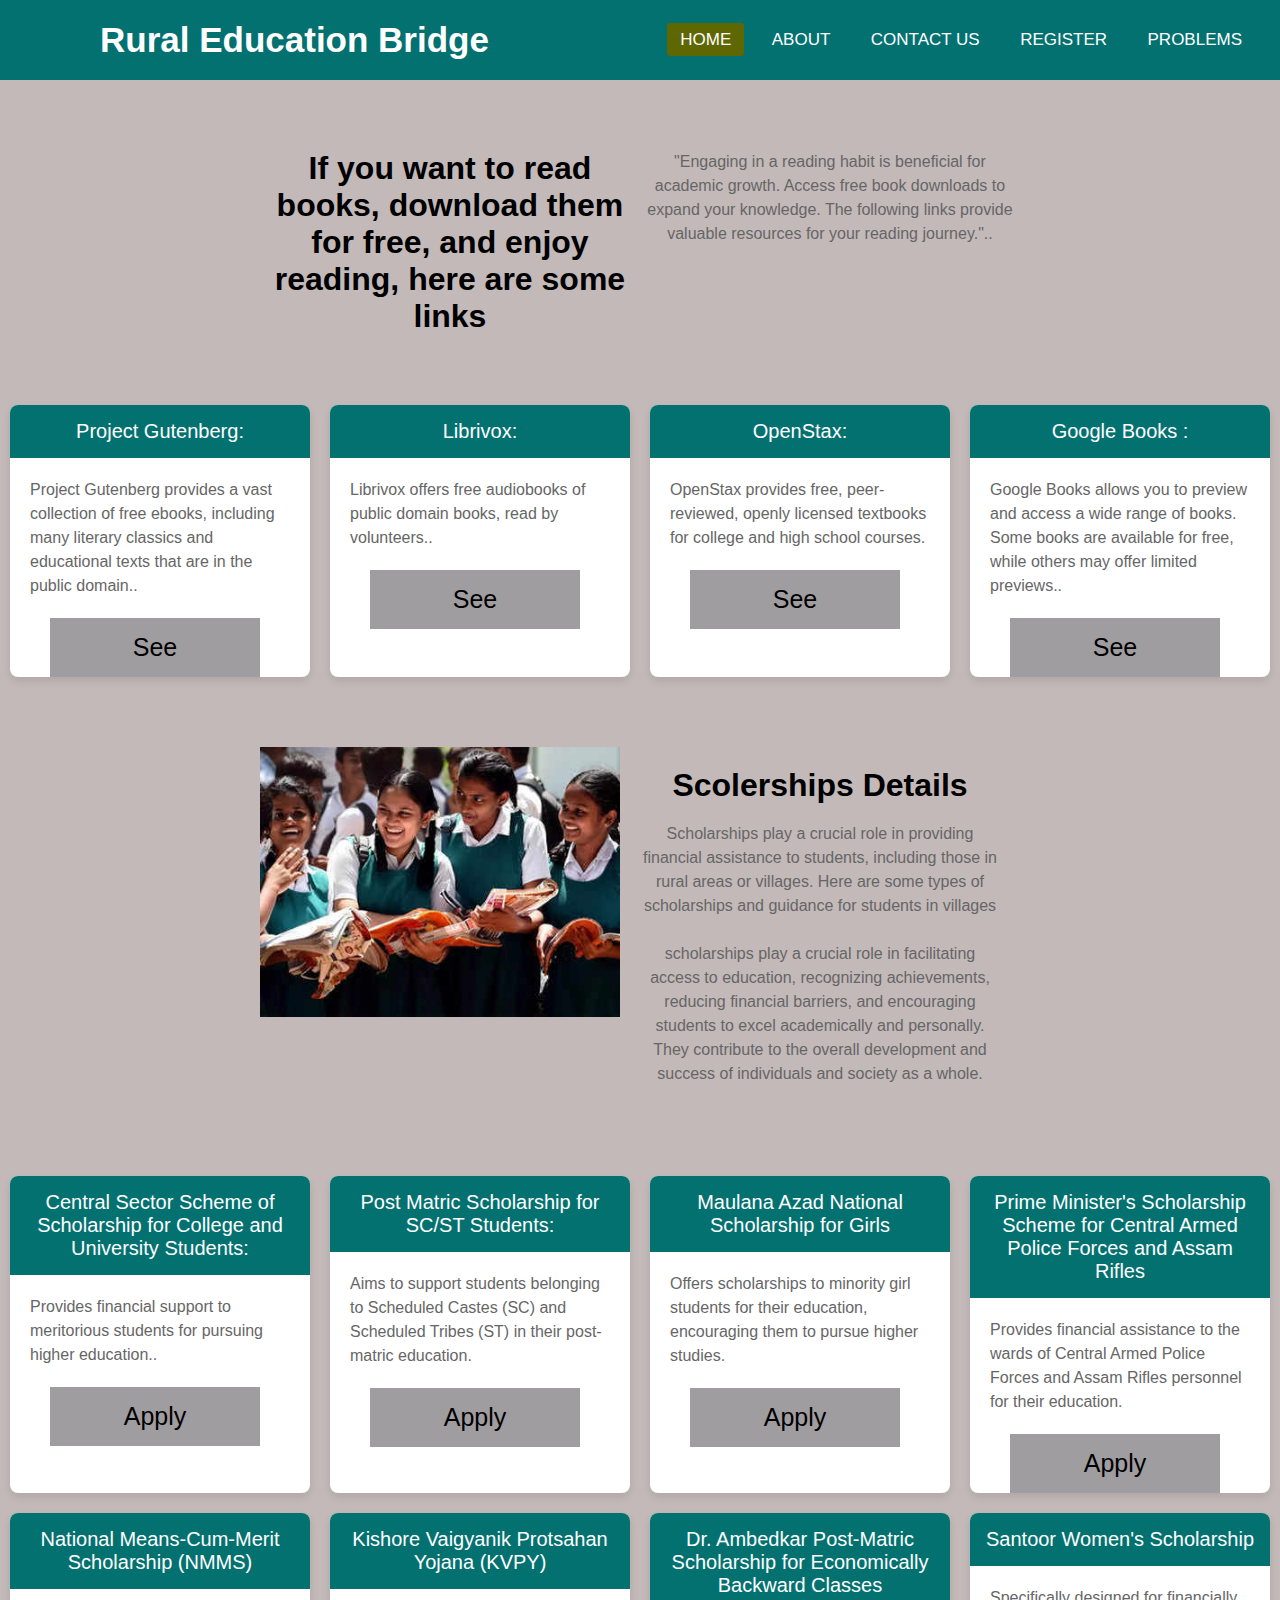
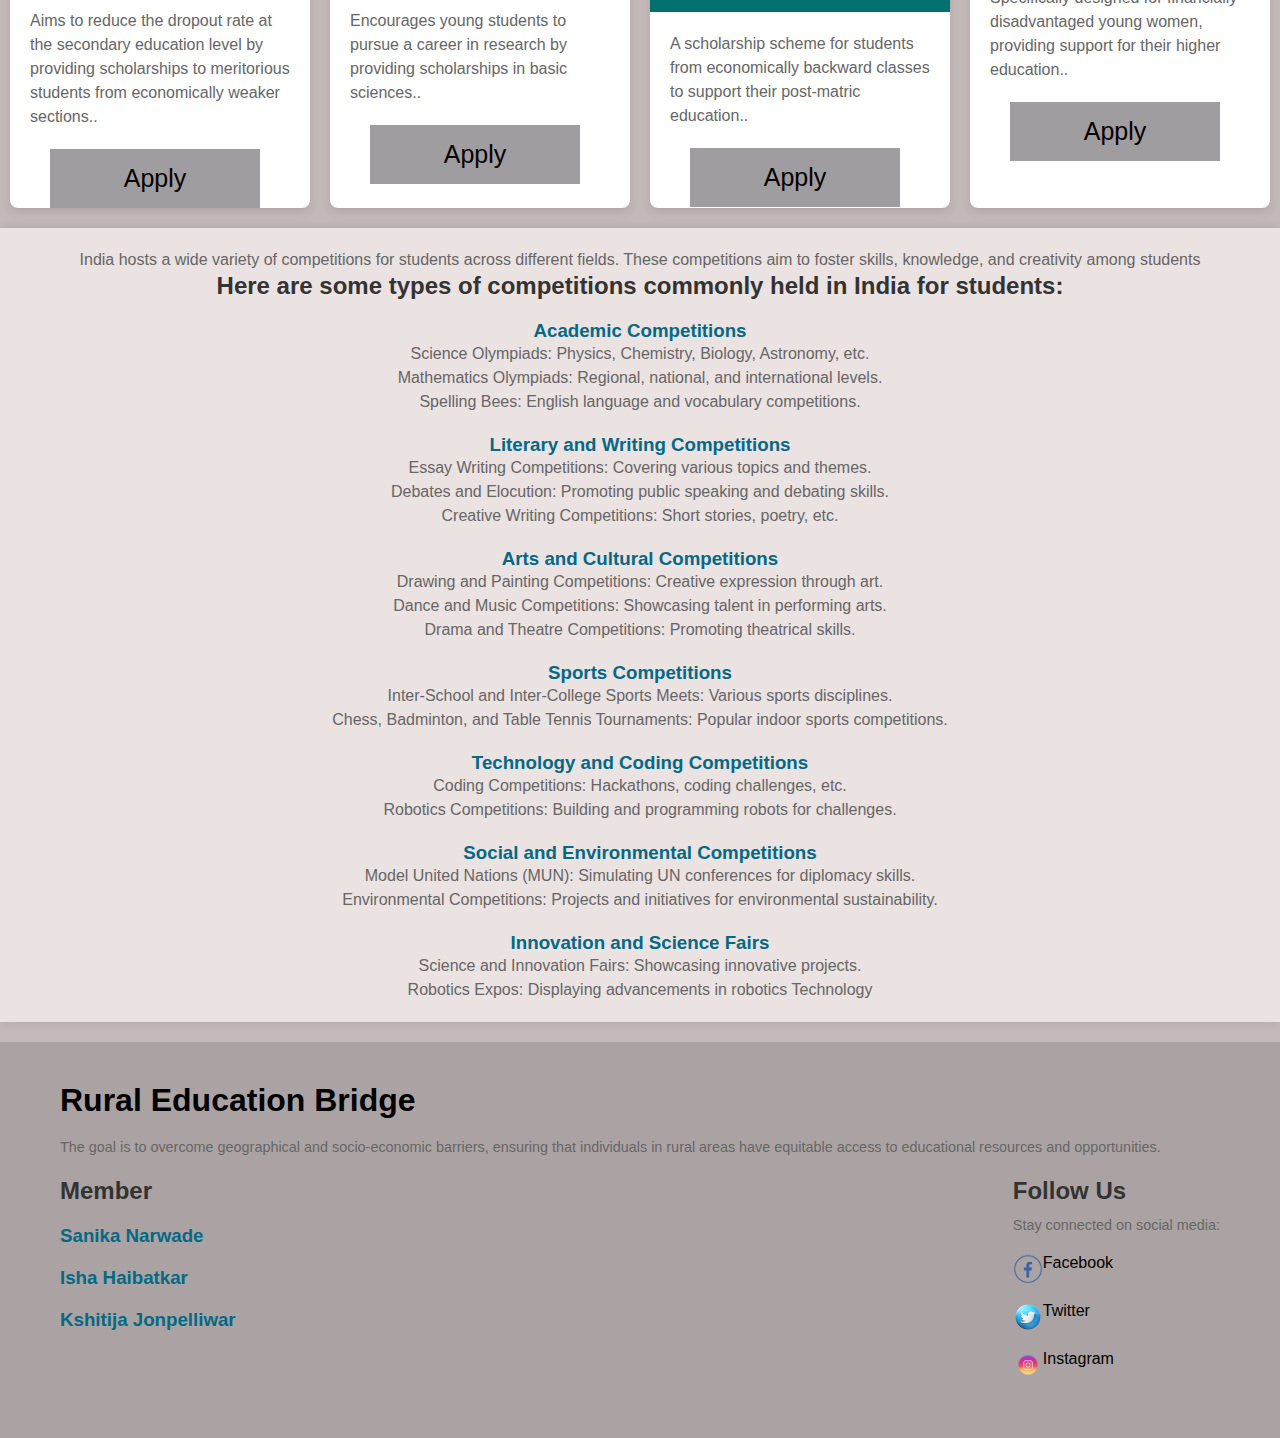
<file: index.html>
<!DOCTYPE html>
<!-- Created By CodingNepal - www.codingnepalweb.com -->
<html lang="en" dir="ltr">
  <head>
    <meta charset="utf-8">
    <title>Home page</title>
    <meta name="viewport" content="width=device-width, initial-scale=1.0">
    <link rel="stylesheet" href="style.css">
    <link rel="stylesheet" href="https://cdnjs.cloudflare.com/ajax/libs/font-awesome/5.15.3/css/all.min.css"/>
  </head>
  <body>
    <nav>
      <input type="checkbox" id="check">
      <label for="check" class="checkbtn">
        <i class="fas fa-bars"></i>
      </label>
      <label class="logo">Rural Education Bridge
      </label>
      <ul>
        <li><a class="active" href="index.html">Home</a></li>
        <li><a href="#">About</a></li>
        <li><a href="contact.html">Contact us</a></li>
        <li><a href="reg.html">Register</a></li>
        <li><a href="problem.html">Problems</a></li>
      </ul>
    </nav>


    <!-- books info -->

    <div class="container">

      <h1>If you want to read books, download them for free, and enjoy reading,
       here are some links</h1>
      <p> "Engaging in a reading habit is beneficial for academic growth. Access free book downloads to expand your knowledge. 
      The following links provide valuable resources for your reading journey."..</p>

    </div>
  
      <div class="card-container">
        <div class="card">
          <div class="card-header">
          Project Gutenberg:
          </div>
          <div class="card-body">
          <p> Project Gutenberg provides a vast collection of free ebooks, including many literary classics and educational texts that are in the public domain..</p>
          </div>
          <div class="card-footer">
            <a href="http://www.gutenberg.org/">See</a>
        
          </div>
        </div>
  
        <div class="card">
          <div class="card-header">
            Librivox:
          </div>
          <div class="card-body">
            <p> Librivox offers free audiobooks of public domain books, read by volunteers..</p>
          </div>
          <div class="card-footer">
            <a href="http://www.librivox.org/">See</a>
        
          </div>
          </div>
  
          <div class="card">
          <div class="card-header">
            OpenStax:
          </div>
          <div class="card-body">
            <p> OpenStax provides free, peer-reviewed, openly licensed textbooks for college and high school courses.</p>
          </div>
          <div class="card-footer">
            <a href="openstax.org">See</a>
        
          </div>
          </div>
  
          <div class="card">
          <div class="card-header">
            Google Books :
          </div>
          <div class="card-body">
            <p> Google Books allows you to preview and access a wide range of books. Some books are available for free, while others may offer limited previews..</p>
          </div>
          <div class="card-footer">
            <a href="books.google.com">See</a>
        
          </div>
          </div>
  
      </div>
  
   
    
    <!-- scolership details  -->

    <div class="container">
      <div class="image">
          <img src="scolership.jpg" alt="Side-by-Side Image">
      </div>
      <div class="content">
          <h1>Scolerships Details</h1><br>

          <p>Scholarships play a crucial role in providing financial assistance to students,
               including those in rural areas or villages. Here are some types of scholarships and guidance for students in villages<br>
               <br>
               scholarships play a crucial role in facilitating access to education, recognizing achievements, reducing financial barriers, and encouraging students to excel academically and personally. 
               They contribute to the overall development and success of individuals and society as a whole.<br/></p>
      </div>
  </div>

    <!-- all scolerships  -->

    <div class="card-container">
      <div class="card">
        <div class="card-header">
            Central Sector Scheme of Scholarship for College and University Students:
        </div>
        <div class="card-body">
          <p> Provides financial support to meritorious students for pursuing higher education..</p>
        </div>
        <div class="card-footer">
            <a href="https://scholarships.gov.in/">Apply</a>
    
        </div>
      </div>
    
      <div class="card">
        <div class="card-header">
            Post Matric Scholarship for SC/ST Students:
        </div>
        <div class="card-body">
          <p>Aims to support students belonging to Scheduled Castes (SC) and Scheduled Tribes (ST) in their post-matric education.</p>
        </div>
        <div class="card-footer">
          <a href="https://scholarships.gov.in/">Apply</a>
        </div>
      </div>
    
      <div class="card">
        <div class="card-header">
            Maulana Azad National Scholarship for Girls
        </div>
        <div class="card-body">
          <p>Offers scholarships to minority girl students for their education, encouraging them to pursue higher studies.</p>
        </div>
        <div class="card-footer">
          <a href="http://maef.nic.in/">Apply</a>
        </div>
      </div>
    
      <div class="card">
        <div class="card-header">
            Prime Minister's Scholarship Scheme for Central Armed Police Forces and Assam Rifles
        </div>
        <div class="card-body">
          <p>Provides financial assistance to the wards of Central Armed Police Forces and Assam Rifles personnel for their education.</p>
        </div>
        <div class="card-footer">
          <a href="https://scholarships.gov.in/">Apply</a>
        </div>
      </div>
    
      <div class="card">
        <div class="card-header">
            National Means-Cum-Merit Scholarship (NMMS)
        </div>
        <div class="card-body">
          <p>Aims to reduce the dropout rate at the secondary education level by providing scholarships to meritorious students from economically weaker sections..</p>
        </div>
        <div class="card-footer">
          <a href="https://scholarships.gov.in/">Apply</a>
        </div>
      </div>
    
    
      <div class="card">
        <div class="card-header">
            Kishore Vaigyanik Protsahan Yojana (KVPY)
        </div>
        <div class="card-body">
          <p>Encourages young students to pursue a career in research by providing scholarships in basic sciences..</p>
        </div>
        <div class="card-footer">
          <a href="http://www.kvpy.iisc.ernet.in/">Apply</a>
        </div>
      </div>
    
      <div class="card">
        <div class="card-header">
            Dr. Ambedkar Post-Matric Scholarship for Economically Backward Classes
        </div>
        <div class="card-body">
          <p>A scholarship scheme for students from economically backward classes to support their post-matric education..</p>
        </div>
        <div class="card-footer">
          <a href="https://scholarships.gov.in/">Apply</a>
        </div>
      </div>
    
      <div class="card">
        <div class="card-header">
            Santoor Women's Scholarship
        </div>
        <div class="card-body">
          <p> Specifically designed for financially disadvantaged young women, providing support for their higher education..</p>
        </div>
        <div class="card-footer">
          <a href="https://www.santoorscholarships.com/">Apply</a>
        </div>
      </div>
    
    </div>
<!-- compition -->

<div class="container1">
  <p>India hosts a wide variety of competitions for students across different fields. These competitions aim to foster skills, knowledge, and creativity among students</p>
  <h2>Here are some types of competitions commonly held in India for students:</h2>

  <h3>Academic Competitions</h3>
  <p>Science Olympiads: Physics, Chemistry, Biology, Astronomy, etc.<br>
    Mathematics Olympiads: Regional, national, and international levels.<br>
    Spelling Bees: English language and vocabulary competitions.</p>
  
  <h3>Literary and Writing Competitions</h3>
  <p>Essay Writing Competitions: Covering various topics and themes.<br>
    Debates and Elocution: Promoting public speaking and debating skills.<br>
    Creative Writing Competitions: Short stories, poetry, etc.</p>

  <h3>Arts and Cultural Competitions</h3>
  <p>Drawing and Painting Competitions: Creative expression through art.<br>
    Dance and Music Competitions: Showcasing talent in performing arts.<br>
    Drama and Theatre Competitions: Promoting theatrical skills.</p>

  <h3>Sports Competitions</h3>
  <p>Inter-School and Inter-College Sports Meets: Various sports disciplines.<br>
    Chess, Badminton, and Table Tennis Tournaments: Popular indoor sports competitions.</p>

  <h3>Technology and Coding Competitions</h3>
  <p>Coding Competitions: Hackathons, coding challenges, etc.<br>
    Robotics Competitions: Building and programming robots for challenges.</p>

  <h3>Social and Environmental Competitions</h3>
  <p>Model United Nations (MUN): Simulating UN conferences for diplomacy skills.<br>
    Environmental Competitions: Projects and initiatives for environmental sustainability.</p>

  <h3>Innovation and Science Fairs</h3>
  <p>Science and Innovation Fairs: Showcasing innovative projects.<br>
    Robotics Expos: Displaying advancements in robotics Technology</p>
</div>

<!-- footer -->
<footer>
  <div class="container2">
    <div class="footer-content">
      <div class="footer-section about">
        <h1>Rural Education Bridge</h1>
        <br>
        <p>The goal is to overcome geographical and socio-economic barriers, ensuring that individuals in rural areas have equitable access to educational resources and opportunities.</p>
        <br>
      </div>
      <div class="footer-section contact">
        <h2>Member</h2>
        <h3>Sanika Narwade</h3>
        <h3>Isha Haibatkar</h3>
        <h3>Kshitija Jonpelliwar</h3>
      </div>
      <div class="footer-section social">
        <h2>Follow Us</h2>
        <p>Stay connected on social media:</p>
        <br>
        <a href="#" class="social-icon"><img src="facebook.png" alt="Facebook">Facebook</a><br>
        <a href="#" class="social-icon"><img src="twiter.png" alt="Twitter">Twitter</a><br>
        <a href="#" class="social-icon"><img src="instagram.png" alt="Instagram">Instagram</a><br>
      </div>
    </div>
  </div>
</footer>

  </body>
</html>
</file>
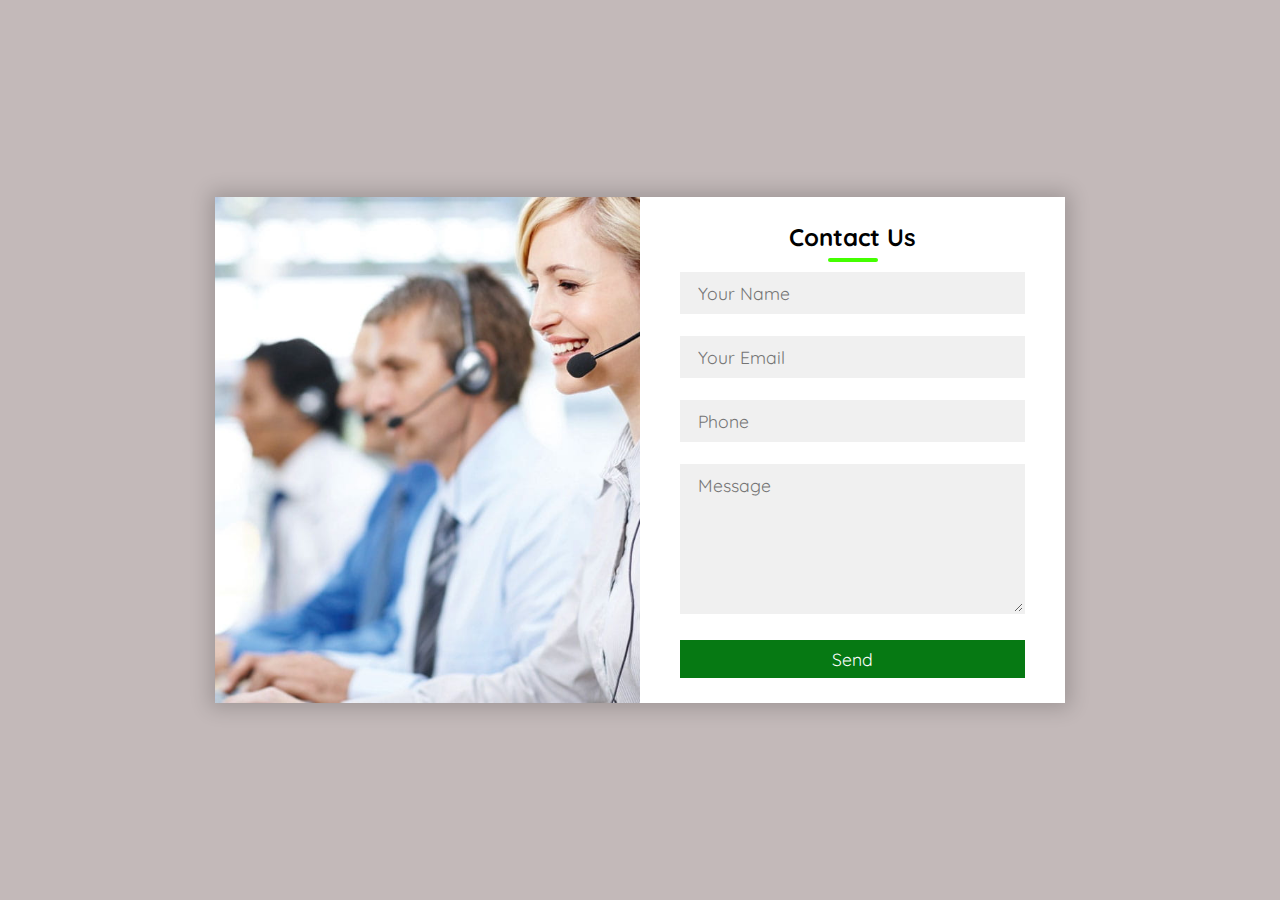
<file: contact.html>
<!DOCTYPE html>
<html>
<head>
	<title>Contact us</title>
	<link rel="stylesheet" type="text/css" href="contact.css">
	<link href="https://fonts.googleapis.com/css?family=Quicksand&display=swap" rel="stylesheet">
	<meta name="viewport" content="width=device-width,initial-scale=1.0,minimum-scale=1.0,maximum-scale=1.0">
</head>
<body>
	<div class="container">
		<div class="contact-box">
			<div class="left"></div>
			<div class="right">
				<h2>Contact Us</h2>
				<input type="text" class="field" placeholder="Your Name">
				<input type="text" class="field" placeholder="Your Email">
				<input type="text" class="field" placeholder="Phone">
				<textarea placeholder="Message" class="field"></textarea>
				<button class="btn">Send</button>
			</div>
		</div>
	</div>
</body>
</html>
</file>
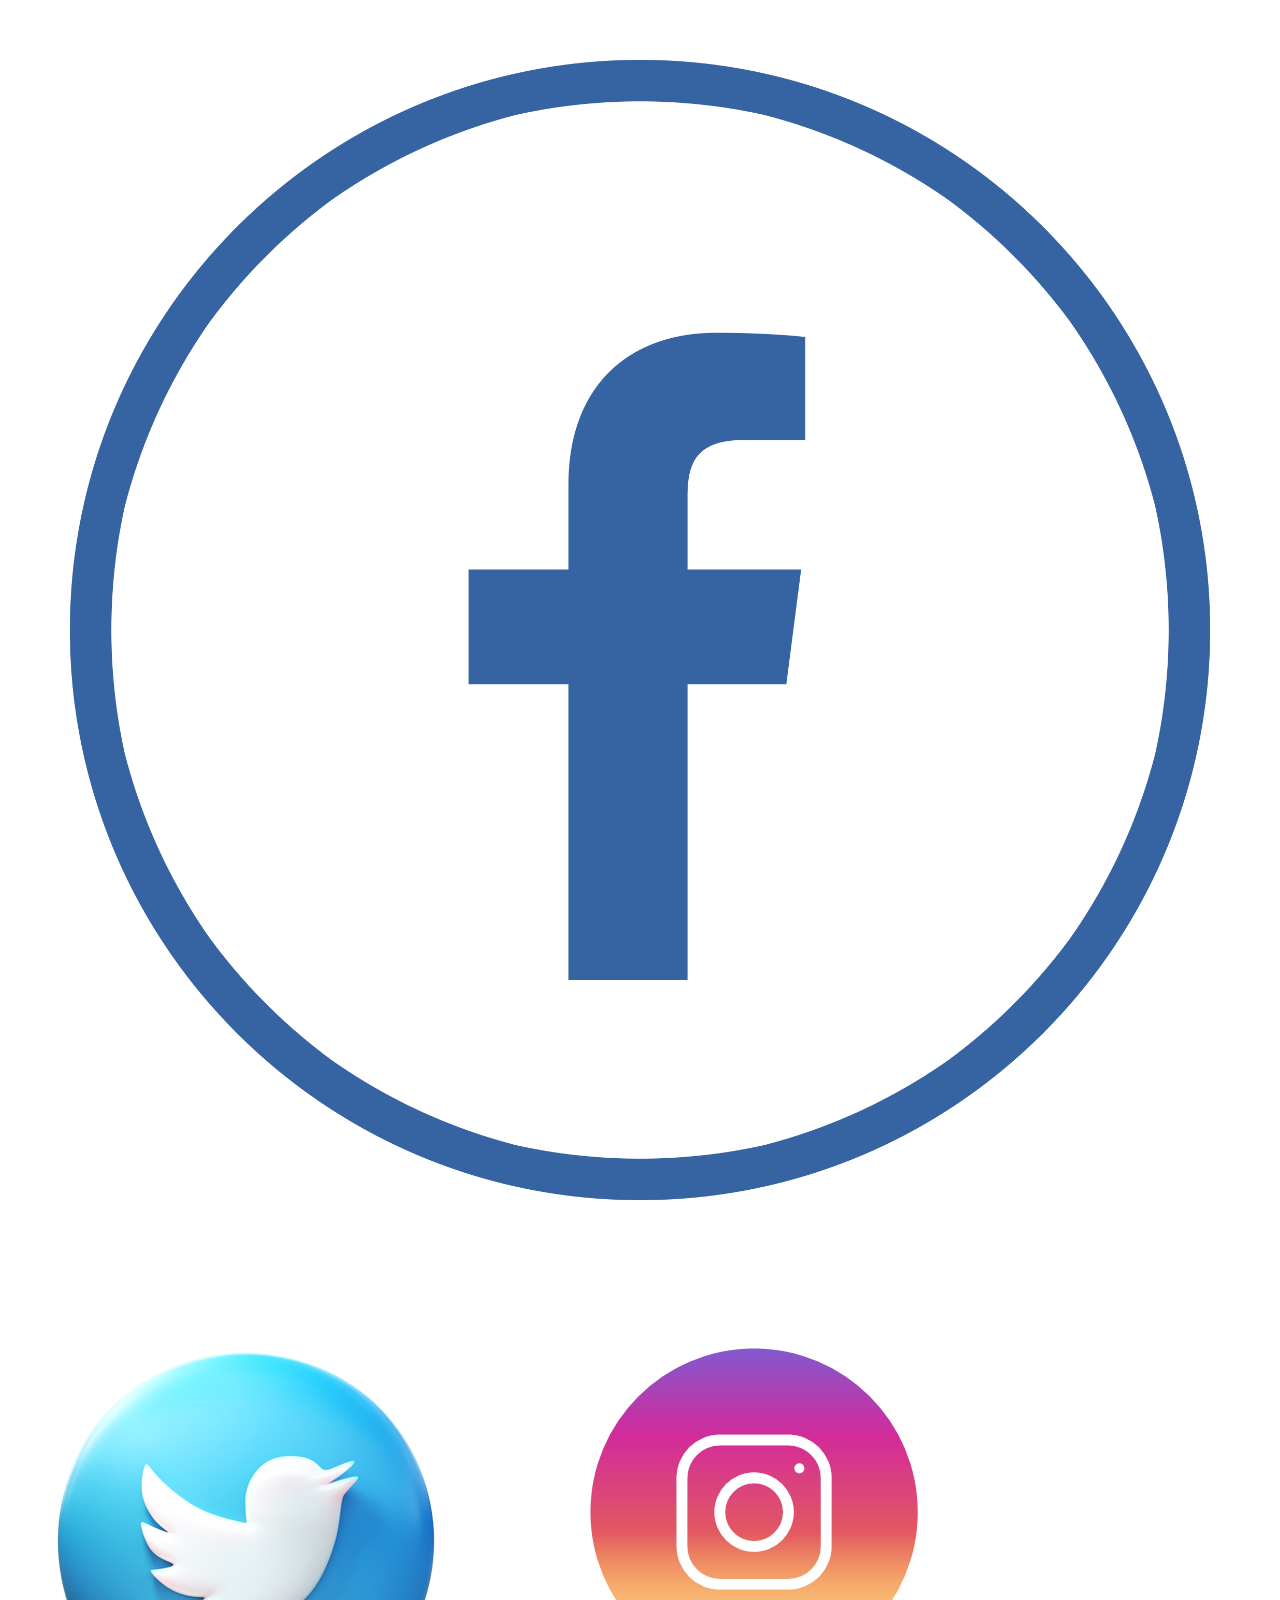
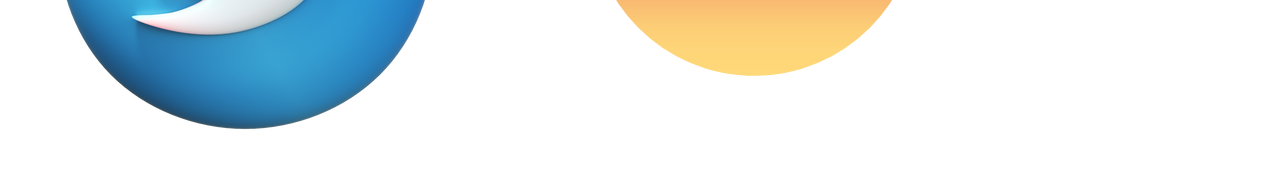
<file: prac.html>
<!DOCTYPE html>
<html lang="en">
<head>
  <meta charset="UTF-8">
  <meta name="viewport" content="width=device-width, initial-scale=1.0">
  <style>
    /* Base styles for social icons */
    .social-icon {
      display: inline-block;
      margin: 0 10px; /* Adjust margin as needed */
    }

    /* Make the images responsive */
    .social-icon img {
      max-width: 100%;
      height: auto;
    }

    /* Media query for smaller screens */
    @media (max-width: 767px) {
      .social-icon {
        margin: 5px; /* Adjust margin for smaller screens */
      }
    }
  </style>
</head>
<body>
  <footer>
    <!-- Social icons with responsive images -->
    <a href="#" class="social-icon"><img src="facebook.png" alt="Facebook"></a>
    <a href="#" class="social-icon"><img src="twiter.png" alt="Twitter"></a>
    <a href="#" class="social-icon"><img src="instagram.png" alt="Instagram"></a>
  </footer>
</body>
</html>
</file>
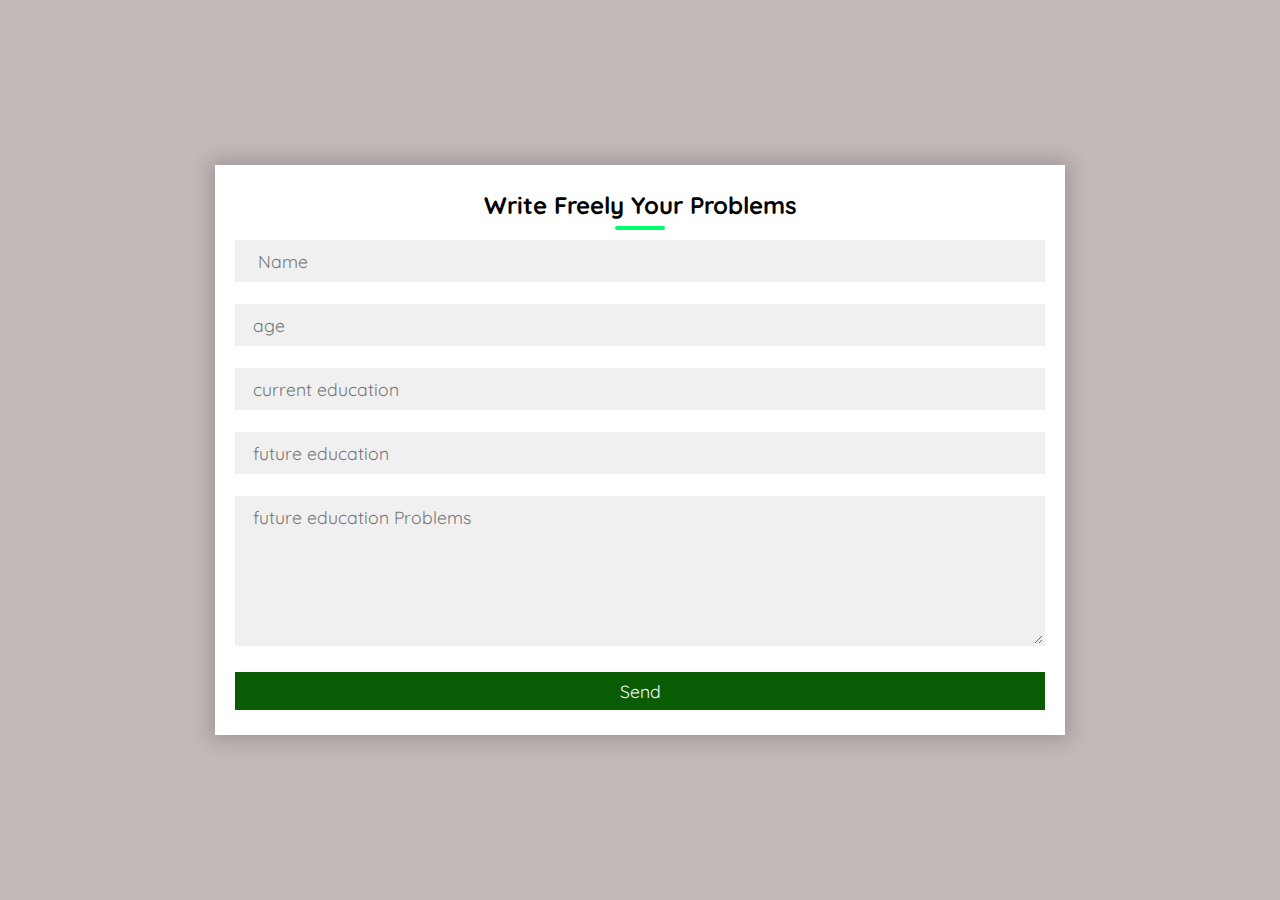
<file: problem.html>
<!DOCTYPE html>
<html>
<head>
	<title>Contact us</title>
	<link rel="stylesheet" type="text/css" href="problem.css">
	<link href="https://fonts.googleapis.com/css?family=Quicksand&display=swap" rel="stylesheet">
	<meta name="viewport" content="width=device-width,initial-scale=1.0,minimum-scale=1.0,maximum-scale=1.0">
</head>
<body>
	<div class="container">
		<div class="contact-box">
			<div class="right">
				<h2>Write Freely Your Problems</h2>
				<input type="text" class="field" placeholder=" Name">
				<input type="text" class="field" placeholder="age">
                <input type="text" class="field" placeholder="current education">
				<input type="text" class="field" placeholder="future education">
				<textarea placeholder="future education Problems" class="field"></textarea>
				<button class="btn">Send</button>
			</div>
		</div>
	</div>
</body>
</html>
</file>
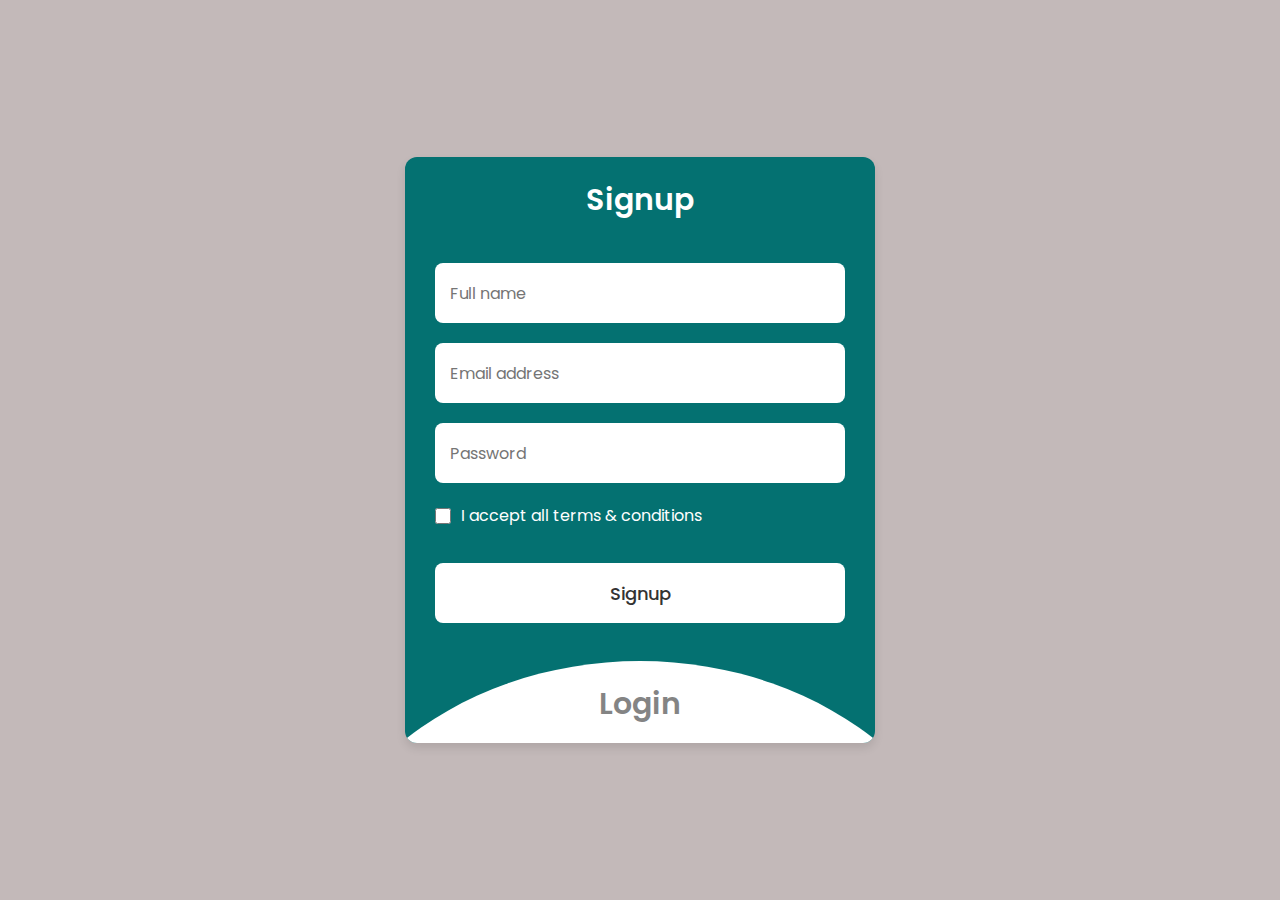
<file: reg.html>
<!DOCTYPE html>
<!-- Coding By CodingNepal - codingnepalweb.com -->
<html lang="en">
  <head>
    <meta charset="UTF-8" />
    <meta http-equiv="X-UA-Compatible" content="IE=edge" />
    <meta name="viewport" content="width=device-width, initial-scale=1.0" />
   <title>Login & Signup Form</title>
    <link rel="stylesheet" href="reg.css" />
  </head>
  <body>
    <section class="wrapper">
      <div class="form signup">
        <header>Signup</header>
        <form action="#">
          <input type="text" placeholder="Full name" required />
          <input type="text" placeholder="Email address" required />
          <input type="password" placeholder="Password" required />
          <div class="checkbox">
            <input type="checkbox" id="signupCheck" />
            <label for="signupCheck">I accept all terms & conditions</label>
          </div>
          <input type="submit" value="Signup" />
        </form>
      </div>

      <div class="form login">
        <header>Login</header>
        <form action="#">
          <input type="text" placeholder="Email address" required />
          <input type="password" placeholder="Password" required />
          <a href="#">Forgot password?</a>
          <input type="submit" value="Login" />
        </form>
      </div>

      <script>
        const wrapper = document.querySelector(".wrapper"),
          signupHeader = document.querySelector(".signup header"),
          loginHeader = document.querySelector(".login header");

        loginHeader.addEventListener("click", () => {
          wrapper.classList.add("active");
        });
        signupHeader.addEventListener("click", () => {
          wrapper.classList.remove("active");
        });
      </script>
    </section>

    
    
  </body>
</html>
</file>
<file: style.css>
*{
    padding: 0;
    margin: 0;
    text-decoration: none;
    list-style: none;
    box-sizing: border-box;
  }
  body{
    font-family: montserrat;
    
  }
  nav{
    /* background-color: #062b02; */
    background: #047171;
    height: 80px;
    width: 100%;
  }
  label.logo{
    color: white;
    font-size: 35px;
    line-height: 80px;
    padding: 0 100px;
    font-weight: bold;
  }
  nav ul{
    float: right;
    margin-right: 20px;
  }
  nav ul li{
    display: inline-block;
    line-height: 80px;
    margin: 0 5px;
  }
  nav ul li a{
    color: white;
    font-size: 17px;
    padding: 7px 13px;
    border-radius: 3px;
    text-transform: uppercase;
  }
  a.active,a:hover{
    background: #5f6703;
    transition: .5s;
  }
  .checkbtn{
    font-size: 30px;
    color: white;
    float: right;
    line-height: 80px;
    margin-right: 40px;
    cursor: pointer;
    display: none;
  }
  #check{
    display: none;
  }
  @media (max-width: 952px){
    label.logo{
      font-size: 30px;
      padding-left: 50px;
    }
    nav ul li a{
      font-size: 16px;
    }
  }
  @media (max-width: 858px){
    .checkbtn{
      display: block;
    }
    ul{
      position: fixed;
      width: 100%;
      height: 100vh;
      background: #2c3e50;
      top: 80px;
      left: -100%;
      text-align: center;
      transition: all .5s;
    }
    nav ul li{
      display: block;
      margin: 50px 0;
      line-height: 30px;
    }
    nav ul li a{
      font-size: 20px;
    }
    a:hover,a.active{
      background: none;
      color: #0082e6;
    }
    #check:checked ~ ul{
      left: 0;
    }
  }
  section{
    background: url(bg1.jpg) no-repeat;
    background-size: cover;
    height: calc(100vh - 80px);
  }
  /* scolerships */
  /* Importing Google font - Open Sans */
@import url('https://fonts.googleapis.com/css2?family=Open+Sans:wght@300;400;500;600;700&display=swap');

* {
    margin: 0;
    padding: 0;
    box-sizing: border-box;
    font-family: 'Open Sans', sans-serif;
}

body {
    background: #b9aeaedb;
}

.card-list {
    display: grid;
    grid-template-columns: repeat(auto-fill, minmax(300px, 1fr));
    max-width: 1250px;
    margin: 150px auto;
    padding: 20px;
    gap: 20px;
}

.card-list .card-item {
    background: #fff;
    padding: 26px;
    border-radius: 8px;
    box-shadow: 0px 5px 10px rgba(0, 0, 0, 0.04);
    list-style: none;
    cursor: pointer;
    text-decoration: none;
    border: 2px solid transparent;
    transition: border 0.5s ease;
}

.card-list .card-item:hover {
    border: 2px solid #000;
}

.card-list .card-item img {
    width: 100%;
    aspect-ratio: 16/9;
    border-radius: 8px;
    object-fit: cover;
}

.card-list span {
    display: inline-block;
    background: #F7DFF5;
    margin-top: 32px;
    padding: 8px 15px;
    font-size: 0.75rem;
    border-radius: 50px;
    font-weight: 600;
}

.card-list .developer {
    background-color: #F7DFF5; 
    color: #B22485;
}   

.card-list .designer {
    background-color: #d1e8ff;
    color: #2968a8;
}

.card-list .editor {
    background-color: #d6f8d6; 
    color: #205c20;
}

.card-item h3 {
    color: #000;
    font-size: 1.438rem;
    margin-top: 28px;
    font-weight: 600;
}

.card-item .arrow {
    display: flex;
    align-items: center;
    justify-content: center;
    transform: rotate(-35deg);
    height: 40px;
    width: 40px;
    color: #000;
    border: 1px solid #000;
    border-radius: 50%;
    margin-top: 40px;
    transition: 0.2s ease;
}

.card-list .card-item:hover .arrow  {
    background: #000;
    color: #fff; 
}

@media (max-width: 1200px) {
    .card-list .card-item {
        padding: 15px;
    }
}

@media screen and (max-width: 980px) {
    .card-list {
        margin: 0 auto;
    }
}
/* scolerships details  */

body {
  margin: 0;
  padding: 0;
  font-family: Arial, sans-serif;
}

.container {
  display: flex;
  max-width: 800px;
  margin: 50px auto;
}

.image {
  flex: 1;
}

.image img {
  max-width: 100%;
  height: auto;
}

.content {
  flex: 1;
  padding: 20px;
  box-sizing: border-box;
}

@media (max-width: 768px) {
  .container {
      flex-direction: column;
  }
}

/* all scolerships  */

/* body {
  font-family: Arial, sans-serif;
  background-color: #f4f4f4;
  display: flex;
  justify-content: center;
  align-items: center;
  height: 100vh;
  margin: 0;
} */

.card-container {
  display: flex;
  flex-wrap: wrap;
  gap: 20px;
  justify-content: center;
}

.card {
  width: 300px;
  background-color: #fff;
  box-shadow: 0 4px 8px rgba(0, 0, 0, 0.1);
  border-radius: 8px;
  overflow: hidden;
}

.card-header {
  /* background-color: #062b02; */
  background: #047171;
  color: #fff;
  padding: 15px;
  text-align: center;
  font-size: 20px;
}

.card-body {
  padding: 20px;
}

.card-footer {
  background-color:rgb(160, 157, 160);
  padding: 15px;
  text-align: center;
  width: 70%;
  margin-left: 40px;
  font-size: 25px;
  
}
a {
text-decoration: none; /* Removes the underline */
color: #000000; /* Sets the link color, you can adjust this to your preference */
}
a:hover{
  color: #0bf21e;
}
/* books info */
.container {
	text-align: center;
	padding: 20px;
	border: 0px solid #ddd;
	border-radius: 5px;
  /* height: 100vh; */
  /* justify-content: baseline; */
  
  }
 
/* comp */
.container1 {
	/* width: 100%; */
	margin: 20px auto;
	padding: 20px;
	/* background-color: #b7afaf; */
  background: #f1e9e9db;
	box-shadow: 0 0 10px rgba(0, 0, 0, 0.1);
  text-align: center;
  
  }
  h2 {
    color: #333;
    margin-bottom: 10px;
    }
    
    h3 {
    color: #056985;
    margin-top: 20px;
    }
    
    p {
    color: #666;
    line-height: 1.5;
    }
    
    /* Responsive styles */
    @media only screen and (max-width: 600px) {
    .container {
      padding: 10px;
    }
    
    h2, h3, p {
      font-size: 0.9em;
    }
    }
    /* footer */
    body {
      margin: 0;
      padding: 0;
      font-family: Arial, sans-serif;
      }
      
      .container2 {
      max-width: 1200px;
      margin: 0 auto;
      padding: 20px;
      }
      
      footer {
      background-color: #aba3a3;
      color: #fff;
      padding: 20px 0;
      }
      
      .footer-content {
      display: flex;
      flex-wrap: wrap;
    color: #000;
      justify-content: space-between;
      
      }

      .footer-content h1
      
      .footer-section {
      flex: 1;
      margin-right: 20px;
      }
      
      .footer-section h2 {
      margin-bottom: 10px;
      }
      
      .footer-section p {
      font-size: 0.9em;
      }
      
      .social-icon {
      /* display: inline-block; */
      display: flex;
      margin-right: 10px;
      }
       .social-icon img{
        width: 30px;
        
      }
      
      /* Responsive styles */
      @media only screen and (max-width: 768px) {
      .footer-section {
        flex: 1 0 100%;
        margin-right: 0;
        margin-bottom: 20px;
      }
      }
</file>
<file: contact.css>
*{
	padding: 0;
	margin: 0;
	box-sizing: border-box;
	font-family: 'Quicksand', sans-serif;
}

body{
	height: 100vh;
	width: 100%;
	background: #b9aeaedb;
}

.container{
	position: relative;
	width: 100%;
	height: 100%;
	display: flex;
	justify-content: center;
	align-items: center;
	padding: 20px 100px;
	
}

.container:after{
	content: '';
	position: absolute;
	width: 100%;
	height: 100%;
	left: 0;
	top: 0;
	background: url("") no-repeat center;
	background-size: cover;
	filter: blur(50px);
	z-index: -1;
}
.contact-box{
	max-width: 850px;
	display: grid;
	grid-template-columns: repeat(2, 1fr);
	justify-content: center;
	align-items: center;
	text-align: center;
	background-color: #fff;
	box-shadow: 0px 0px 19px 5px rgba(0,0,0,0.19);
}

.left{
	background: url("contactus.jpg") no-repeat center;
	background-size: cover;
	height: 100%;
}

.right{
	padding: 25px 40px;
}

h2{
	position: relative;
	padding: 0 0 10px;
	margin-bottom: 10px;
}

h2:after{
	content: '';
    position: absolute;
    left: 50%;
    bottom: 0;
    transform: translateX(-50%);
    height: 4px;
    width: 50px;
    border-radius: 2px;
    background-color: rgb(68, 255, 0);
}

.field{
	width: 100%;
	border: 2px solid rgba(0, 0, 0, 0);
	outline: none;
	background-color: rgba(230, 230, 230, 0.6);
	padding: 0.5rem 1rem;
	font-size: 1.1rem;
	margin-bottom: 22px;
	transition: .3s;
}

.field:hover{
	background-color: rgba(0, 0, 0, 0.1);
}

textarea{
	min-height: 150px;
}

.btn{
	width: 100%;
	padding: 0.5rem 1rem;
	background-color: rgb(6, 121, 19);
	color: #fff;
	font-size: 1.1rem;
	border: none;
	outline: none;
	cursor: pointer;
	transition: .3s;
}

.btn:hover{
    background-color: green;
}

.field:focus{
    border: 2px solid rgba(30,85,250,0.47);
    background-color: #fff;
}

@media screen and (max-width: 880px){
	.contact-box{
		grid-template-columns: 1fr;
	}
	.left{
		height: 200px;
	}
}
</file>
<file: problem.css>
*{
	padding: 0;
	margin: 0;
	box-sizing: border-box;
	font-family: 'Quicksand', sans-serif;
}

body{
	height: 100vh;
	width: 100%;
	background: #b9aeaedb;
}

.container{
	position: relative;
	width: 100%;
	height: 100%;
	display: flex;
	justify-content: center;
	align-items: center;
	padding: 20px 100px;
}

.container:after{
	content: '';
	position: absolute;
	width: 100%;
	height: 100%;
	left: 0;
	top: 0;
	background: url("") no-repeat center;
	background-size: cover;
	filter: blur(50px);
	z-index: -1;
}
.contact-box{
	max-width: 850px;
	/* display: grid; */
	grid-template-columns: repeat(2, 1fr);
	justify-content: center;
	align-items: center;
	text-align: center;
	background-color: #fff;
	box-shadow: 0px 0px 19px 5px rgba(0,0,0,0.19);
}
/* 
.left{
	background: url("contactus.jpg") no-repeat center;
	background-size: cover;
	height: 100%; */
/* } */

.right{
	padding: 25px 20px;
}

h2{
	position: relative;
	padding: 0 0 10px;
	margin-bottom: 10px;
}

h2:after{
	content: '';
    position: absolute;
    left: 50%;
    bottom: 0;
    transform: translateX(-50%);
    height: 4px;
    width: 50px;
    border-radius: 2px;
    background-color: rgb(0, 255, 110);
}

.field{
	width: 100%;
	border: 2px solid rgba(0, 0, 0, 0);
	outline: none;
	background-color: rgba(230, 230, 230, 0.6);
	padding: 0.5rem 1rem;
	font-size: 1.1rem;
	margin-bottom: 22px;
	transition: .3s;
}

.field:hover{
	background-color: rgba(0, 0, 0, 0.1);
}

textarea{
	min-height: 150px;
}

.btn{
	width: 100%;
	padding: 0.5rem 1rem;
	background-color: rgb(10, 92, 4);
	color: #fff;
	font-size: 1.1rem;
	border: none;
	outline: none;
	cursor: pointer;
	transition: .3s;
}

.btn:hover{
    background-color: green;
}

.field:focus{
    border: 2px solid rgba(30,85,250,0.47);
    background-color: #fff;
}

@media screen and (max-width: 880px){
	.contact-box{
		grid-template-columns: 1fr;
	}
	.left{
		height: 200px;
	}
}
</file>
<file: reg.css>
/* Import Google font - Poppins */
@import url("https://fonts.googleapis.com/css2?family=Poppins:wght@200;300;400;500;600;700&display=swap");
* {
  margin: 0;
  padding: 0;
  box-sizing: border-box;
  font-family: "Poppins",
    sans-serif;
}
body {
  min-height: 100vh;
  display: flex;
  align-items: center;
  justify-content: center;
  background: #b9aeaedb;
}
.wrapper {
  position: relative;
  max-width: 470px;
  width: 100%;
  border-radius: 12px;
  padding: 20px
    30px
    120px;
  background: #047171;
  box-shadow: 0
    5px
    10px
    rgba(
      0,
      0,
      0,
      0.1
    );
  overflow: hidden;
}
.form.login {
  position: absolute;
  left: 50%;
  bottom: -86%;
  transform: translateX(
    -50%
  );
  width: calc(
    100% +
      220px
  );
  padding: 20px
    140px;
  border-radius: 50%;
  height: 100%;
  background: #fff;
  transition: all
    0.6s
    ease;
}
.wrapper.active
  .form.login {
  bottom: -15%;
  border-radius: 35%;
  box-shadow: 0 -5px
    10px rgba(0, 0, 0, 0.1);
}
.form
  header {
  font-size: 30px;
  text-align: center;
  color: #fff;
  font-weight: 600;
  cursor: pointer;
}
.form.login
  header {
  color: #333;
  opacity: 0.6;
}
.wrapper.active
  .form.login
  header {
  opacity: 1;
}
.wrapper.active
  .signup
  header {
  opacity: 0.6;
}
.wrapper
  form {
  display: flex;
  flex-direction: column;
  gap: 20px;
  margin-top: 40px;
}
form
  input {
  height: 60px;
  outline: none;
  border: none;
  padding: 0
    15px;
  font-size: 16px;
  font-weight: 400;
  color: #333;
  border-radius: 8px;
  background: #fff;
}
.form.login
  input {
  border: 1px
    solid
    #aaa;
}
.form.login
  input:focus {
  box-shadow: 0
    1px 0
    #ddd;
}
form
  .checkbox {
  display: flex;
  align-items: center;
  gap: 10px;
}
.checkbox
  input[type="checkbox"] {
  height: 16px;
  width: 16px;
  accent-color: #fff;
  cursor: pointer;
}
form
  .checkbox
  label {
  cursor: pointer;
  color: #fff;
}
form a {
  color: #333;
  text-decoration: none;
}
form
  a:hover {
  text-decoration: underline;
}
form
  input[type="submit"] {
  margin-top: 15px;
  padding: none;
  font-size: 18px;
  font-weight: 500;
  cursor: pointer;
}
.form.login
  input[type="submit"] {
  background: #40f455;
  color: #fff;
  border: none;
}
</file>
